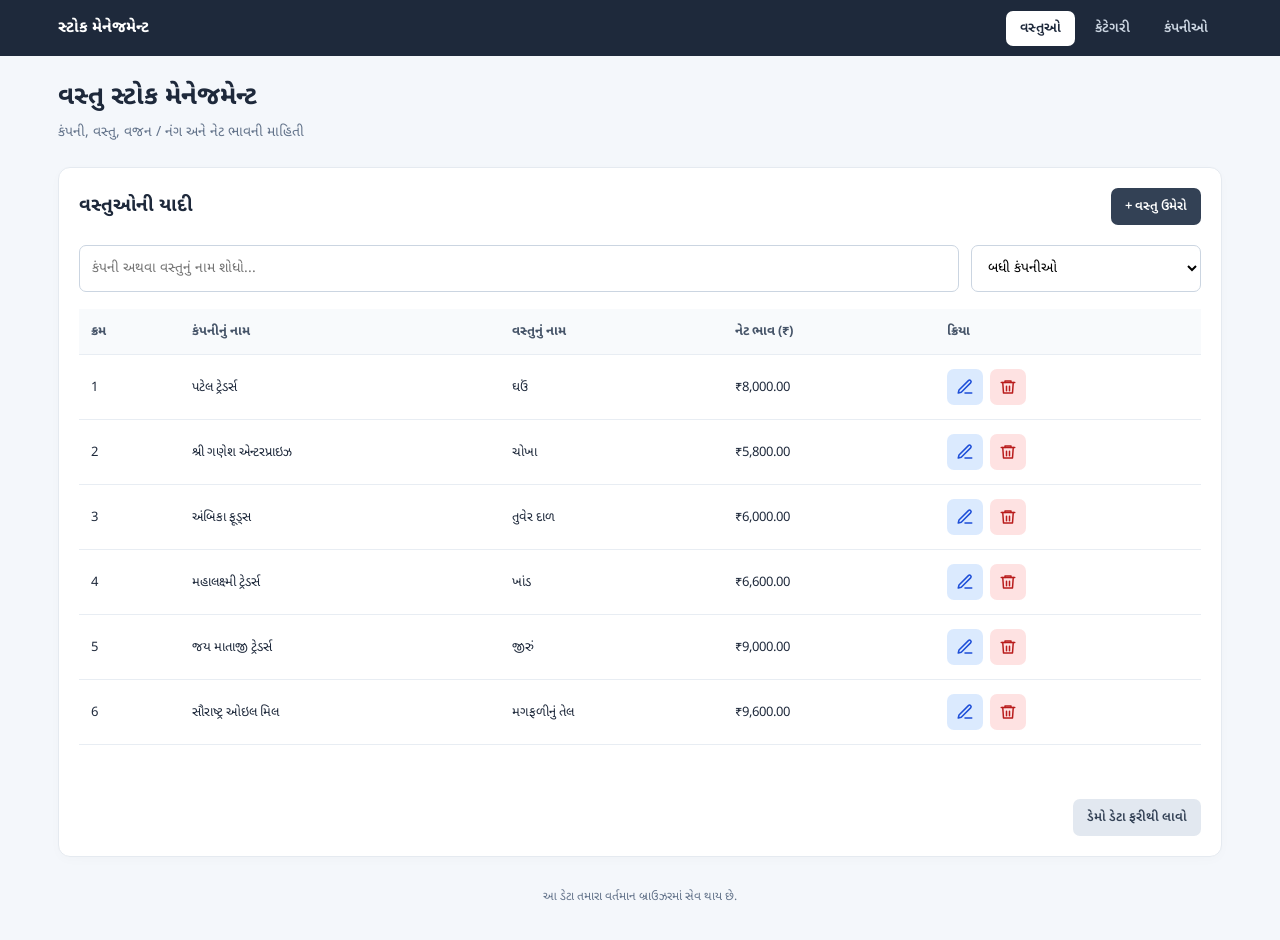
<file: index.html>
<!DOCTYPE html>
<html lang="gu">
<head>
  <meta charset="UTF-8">
  <meta name="viewport" content="width=device-width, initial-scale=1.0">
  <title>ગુજરાતી વસ્તુ સ્ટોક મેનેજમેન્ટ</title>

  <link rel="preconnect" href="https://fonts.googleapis.com">
  <link rel="preconnect" href="https://fonts.gstatic.com" crossorigin>
  <link href="https://fonts.googleapis.com/css2?family=Noto+Sans+Gujarati:wght@400;500;600;700&display=swap" rel="stylesheet">
  <link rel="stylesheet" href="style.css">
</head>

<body>
  <nav class="topnav" aria-label="મુખ્ય મેનૂ">
    <div class="topnav-inner">
      <a class="brand" href="index.html">સ્ટોક મેનેજમેન્ટ</a>
      <div class="nav-links">
        <a href="index.html" aria-current="page">વસ્તુઓ</a>
        <a href="categories.html">કેટેગરી</a>
        <a href="companies.html">કંપનીઓ</a>
      </div>
    </div>
  </nav>

  <main class="container">

    <header>
      <div>
        <h1>વસ્તુ સ્ટોક મેનેજમેન્ટ</h1>
        <p class="subtitle">
          કંપની, વસ્તુ, વજન / નંગ અને નેટ ભાવની માહિતી
        </p>
      </div>
    </header>

    <!-- Product list -->
    <section class="panel">
      <div class="panel-head">
        <h2>વસ્તુઓની યાદી</h2>
        <button type="button" class="btn-primary" id="addButton">
          + વસ્તુ ઉમેરો
        </button>
      </div>

      <div class="toolbar">
        <input
          id="searchInput"
          type="search"
          placeholder="કંપની અથવા વસ્તુનું નામ શોધો..."
          aria-label="વસ્તુ શોધો"
        >

        <select id="companyFilter" aria-label="કંપની પ્રમાણે ફિલ્ટર">
          <option value="">બધી કંપનીઓ</option>
        </select>
      </div>

      <div class="table-wrapper">
        <table class="wide">
          <thead>
            <tr>
              <th>ક્રમ</th>
              <th>કંપનીનું નામ</th>
              <th>વસ્તુનું નામ</th>
              <th>નેટ ભાવ (₹)</th>
              <th>ક્રિયા</th>
            </tr>
          </thead>

          <tbody id="productTable">
            <tr>
              <td colspan="5" class="empty">લોડ થઈ રહ્યું છે...</td>
            </tr>
          </tbody>
        </table>
      </div>

      <div id="listMessage" class="message" role="status"
           aria-live="polite"></div>

      <div class="form-actions">
        <button type="button" class="btn-secondary" id="resetDemo">
          ડેમો ડેટા ફરીથી લાવો
        </button>
      </div>
    </section>

    <div class="footer">
      આ ડેટા તમારા વર્તમાન બ્રાઉઝરમાં સેવ થાય છે.
    </div>
  </main>

  <!-- Add / Edit modal -->
  <dialog id="productModal" aria-labelledby="formTitle">
    <div class="modal-head">
      <h2 id="formTitle">નવી વસ્તુ ઉમેરો</h2>
      <button
        type="button"
        class="icon-btn btn-close"
        id="closeModal"
        aria-label="બંધ કરો"
        title="બંધ કરો"
      >
        <svg viewBox="0 0 24 24" fill="none" stroke="currentColor"
             stroke-width="2" stroke-linecap="round" aria-hidden="true">
          <path d="M18 6 6 18M6 6l12 12"/>
        </svg>
      </button>
    </div>

    <form id="productForm" class="modal-body">
      <div class="form-grid">

        <div>
          <label for="company">કંપનીનું નામ *</label>
          <input
            id="company"
            type="text"
            maxlength="150"
            placeholder="દા.ત. પટેલ ટ્રેડર્સ"
            required
          >
        </div>

        <div>
          <label for="productName">વસ્તુનું નામ *</label>
          <input
            id="productName"
            type="text"
            maxlength="150"
            placeholder="દા.ત. ઘઉં"
            required
          >
        </div>

        <div>
          <label for="netPrice">નેટ ભાવ (₹) *</label>
          <input
            id="netPrice"
            type="number"
            min="0"
            step="0.01"
            placeholder="1200"
            required
          >
        </div>

      </div>

      <div id="message" class="message error" role="alert"></div>

      <div class="form-actions">
        <button type="button" class="btn-secondary" id="cancelButton">
          રદ કરો
        </button>

        <button type="submit" class="btn-primary" id="saveButton">
          + વસ્તુ ઉમેરો
        </button>
      </div>
    </form>
  </dialog>

  <script src="store.js"></script>
  <script>
    "use strict";

    let products = [];
    let categories = [];
    let editingId = null;

    function showFormError(message) {
      $("message").textContent = message;
    }

    function getUniqueCompanies() {
      const companySet = new Set();
      products.forEach(product => companySet.add(product.company));
      return Array.from(companySet).sort((a, b) => a.localeCompare(b, "gu"));
    }

    function renderCompanyFilter() {
      const filter = $("companyFilter");
      const current = filter.value;

      filter.replaceChildren(new Option("બધી કંપનીઓ", ""));
      getUniqueCompanies().forEach(company => {
        filter.add(new Option(company, company));
      });
      filter.value = getUniqueCompanies().includes(current) ? current : "";
    }

    function renderProducts() {
      const tbody = $("productTable");
      const search = $("searchInput").value.trim().toLocaleLowerCase();
      const companyFilter = $("companyFilter").value;

      const filtered = products.filter(product => {
        const matchesSearch =
          product.name.toLocaleLowerCase().includes(search) ||
          product.company.toLocaleLowerCase().includes(search);

        const matchesCompany =
          !companyFilter || product.company === companyFilter;

        return matchesSearch && matchesCompany;
      });

      tbody.replaceChildren();

      if (filtered.length === 0) {
        const row = document.createElement("tr");
        const cell = document.createElement("td");

        cell.colSpan = 5;
        cell.className = "empty";
        cell.textContent = "કોઈ વસ્તુ મળી નથી.";

        row.appendChild(cell);
        tbody.appendChild(row);
      }

      const columnLabels = [
        "ક્રમ",
        "કંપનીનું નામ",
        "વસ્તુનું નામ",
        "નેટ ભાવ (₹)",
        "ક્રિયા"
      ];

      filtered.forEach((product, index) => {
        const row = document.createElement("tr");

        const values = [
          index + 1,
          product.company,
          product.name,
          formatCurrency(product.netPrice)
        ];

        values.forEach((value, valueIndex) => {
          const cell = document.createElement("td");

          cell.dataset.label = columnLabels[valueIndex];
          // textContent prevents user-entered HTML from being executed.
          cell.textContent = String(value);
          row.appendChild(cell);
        });

        const actionCell = document.createElement("td");
        actionCell.dataset.label = columnLabels[4];

        const actions = document.createElement("div");
        actions.className = "actions";

        actions.append(
          createIconButton("btn-edit", EDIT_ICON, "એડિટ", () => {
            editProduct(product.id);
          }),
          createIconButton("btn-delete", DELETE_ICON, "ડિલીટ", () => {
            deleteProduct(product.id);
          })
        );

        actionCell.appendChild(actions);
        row.appendChild(actionCell);
        tbody.appendChild(row);
      });
    }

    function resetForm() {
      editingId = null;
      $("productForm").reset();
      showFormError("");

      $("formTitle").textContent = "નવી વસ્તુ ઉમેરો";
      $("saveButton").textContent = "+ વસ્તુ ઉમેરો";
    }

    function openModal() {
      $("productModal").showModal();
      $("company").focus();
    }

    $("addButton").addEventListener("click", () => {
      resetForm();
      openModal();
    });



    $("productForm").addEventListener("submit", function(event) {
      event.preventDefault();

      const company = $("company").value.trim();
      const name = $("productName").value.trim();
      const netPrice = Number($("netPrice").value);

      if (
        !company ||
        !name ||
        $("netPrice").value.trim() === "" ||
        !Number.isFinite(netPrice) ||
        netPrice < 0
      ) {
        showFormError("કૃપા કરીને બધી માહિતી યોગ્ય રીતે ભરો.");
        return;
      }

      const fields = { company, name, netPrice };
      let nextProducts;

      if (editingId !== null) {
        nextProducts = products.map(product =>
          product.id === editingId ? { ...product, ...fields } : product
        );
      } else {
        nextProducts = [...products, { id: nextId(products), ...fields }];
      }

      // Only update the current state after the save succeeds.
      if (!saveList(PRODUCTS_KEY, nextProducts)) {
        showFormError(SAVE_ERROR);
        return;
      }

      products = nextProducts;

      const message = editingId !== null
        ? "વસ્તુની માહિતી અપડેટ થઈ ગઈ છે."
        : "નવી વસ્તુ સફળતાપૂર્વક ઉમેરાઈ છે.";

      $("productModal").close();
      renderCompanyFilter();
      renderProducts();
      showMessage("listMessage", message);
    });

    function editProduct(id) {
      const product = products.find(item => item.id === id);

      if (!product) return;

      resetForm();
      editingId = id;

      $("company").value = product.company;
      $("productName").value = product.name;
      $("netPrice").value = product.netPrice;

      $("formTitle").textContent = "વસ્તુની માહિતી એડિટ કરો";
      $("saveButton").textContent = "માહિતી અપડેટ કરો";

      openModal();
    }

    function deleteProduct(id) {
      const product = products.find(item => item.id === id);

      if (!product) return;

      const confirmed = confirm(
        `"${product.name}" વસ્તુ ડિલીટ કરવી છે?`
      );

      if (!confirmed) return;

      const nextProducts = products.filter(item => item.id !== id);

      if (!saveList(PRODUCTS_KEY, nextProducts)) {
        showMessage("listMessage", SAVE_ERROR, true);
        return;
      }

      products = nextProducts;
      renderCompanyFilter();
      renderProducts();
      showMessage("listMessage", "વસ્તુ સફળતાપૂર્વક ડિલીટ થઈ ગઈ છે.");
    }

    setupModal(
      $("productModal"),
      [$("cancelButton"), $("closeModal")],
      resetForm
    );

    $("searchInput").addEventListener("input", renderProducts);

    $("companyFilter").addEventListener("change", renderProducts);

    $("resetDemo").addEventListener("click", () => {
      const confirmed = confirm(
        "હાલનો બધો ડેટા (વસ્તુઓ અને કેટેગરી) બદલીને ડેમો ડેટા લાવવો છે?"
      );

      if (!confirmed) return;

      const nextProducts = cloneList(demoProducts);
      const nextCategories = cloneList(demoCategories);

      const saved = saveLists([
        { key: PRODUCTS_KEY, value: nextProducts, previous: products },
        { key: CATEGORIES_KEY, value: nextCategories, previous: categories }
      ]);

      if (!saved) {
        showMessage("listMessage", SAVE_ERROR, true);
        return;
      }

      products = nextProducts;
      categories = nextCategories;

      renderCompanyFilter();
      renderProducts();
      showMessage("listMessage", "ડેમો ડેટા ફરીથી લોડ થઈ ગયો છે.");
    });

    // Initialize the page.
    const data = loadData();
    products = data.products;
    categories = data.categories;

    if (!data.ok) {
      showMessage(
        "listMessage",
        "સેવ કરેલો ડેટા વાંચી શકાયો નથી. ડેમો ડેટા ફરી લાવવા બટન વાપરો.",
        true
      );
    }

    renderCompanyFilter();
    renderProducts();
  </script>
</body>
</html>
</file>
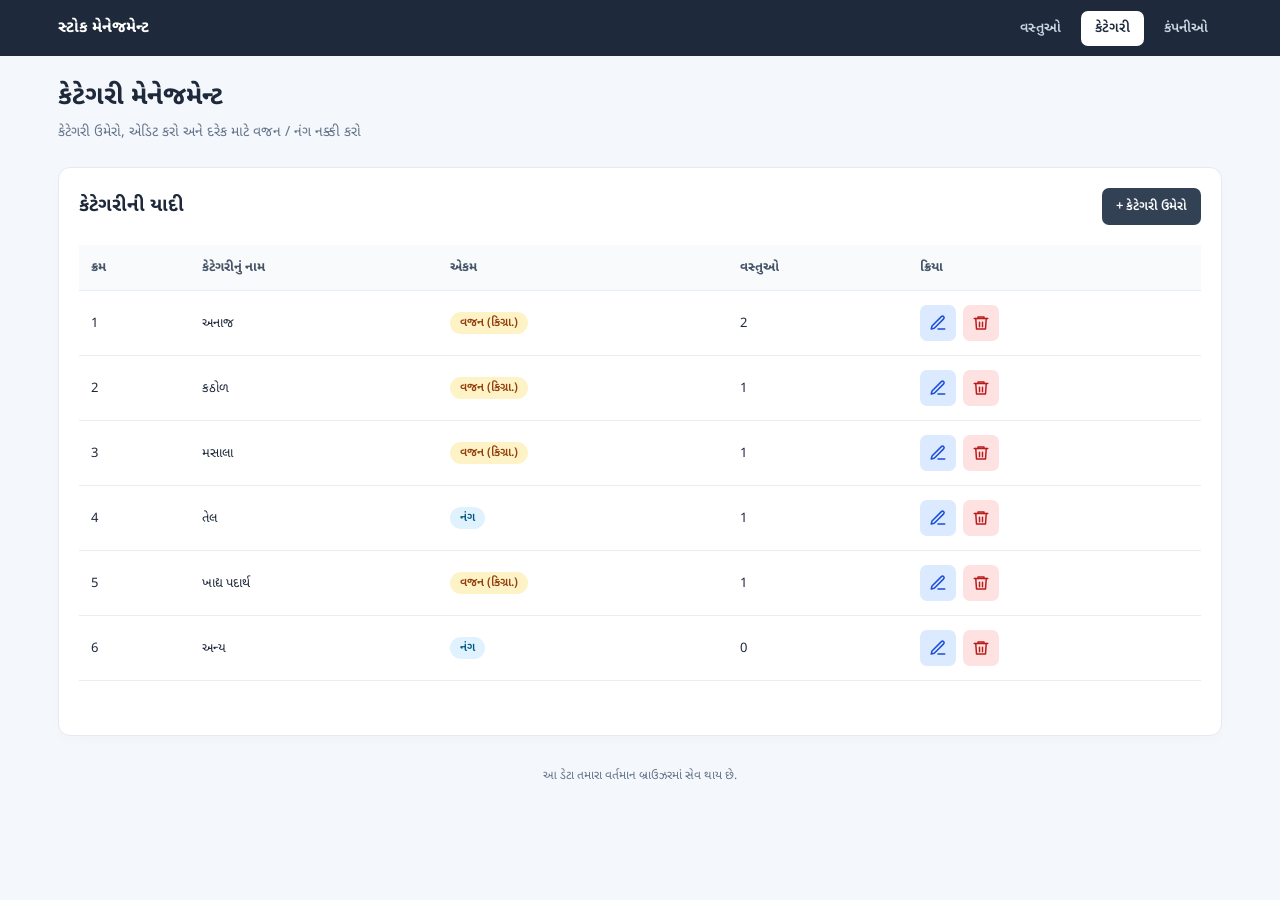
<file: categories.html>
<!DOCTYPE html>
<html lang="gu">
<head>
  <meta charset="UTF-8">
  <meta name="viewport" content="width=device-width, initial-scale=1.0">
  <title>કેટેગરી મેનેજમેન્ટ</title>

  <link rel="preconnect" href="https://fonts.googleapis.com">
  <link rel="preconnect" href="https://fonts.gstatic.com" crossorigin>
  <link href="https://fonts.googleapis.com/css2?family=Noto+Sans+Gujarati:wght@400;500;600;700&display=swap" rel="stylesheet">
  <link rel="stylesheet" href="style.css">
</head>

<body>
  <nav class="topnav" aria-label="મુખ્ય મેનૂ">
    <div class="topnav-inner">
      <a class="brand" href="index.html">સ્ટોક મેનેજમેન્ટ</a>
      <div class="nav-links">
        <a href="index.html">વસ્તુઓ</a>
        <a href="categories.html" aria-current="page">કેટેગરી</a>
        <a href="companies.html">કંપનીઓ</a>
      </div>
    </div>
  </nav>

  <main class="container">

    <header>
      <div>
        <h1>કેટેગરી મેનેજમેન્ટ</h1>
        <p class="subtitle">
          કેટેગરી ઉમેરો, એડિટ કરો અને દરેક માટે વજન / નંગ નક્કી કરો
        </p>
      </div>
    </header>

    <section class="panel">
      <div class="panel-head">
        <h2>કેટેગરીની યાદી</h2>
        <button type="button" class="btn-primary" id="addButton">
          + કેટેગરી ઉમેરો
        </button>
      </div>

      <div class="table-wrapper">
        <table>
          <thead>
            <tr>
              <th>ક્રમ</th>
              <th>કેટેગરીનું નામ</th>
              <th>એકમ</th>
              <th>વસ્તુઓ</th>
              <th>ક્રિયા</th>
            </tr>
          </thead>

          <tbody id="categoryTable">
            <tr>
              <td colspan="5" class="empty">લોડ થઈ રહ્યું છે...</td>
            </tr>
          </tbody>
        </table>
      </div>

      <div id="listMessage" class="message" role="status"
           aria-live="polite"></div>
    </section>

    <div class="footer">
      આ ડેટા તમારા વર્તમાન બ્રાઉઝરમાં સેવ થાય છે.
    </div>
  </main>

  <!-- Add / Edit modal -->
  <dialog id="categoryModal" aria-labelledby="formTitle">
    <div class="modal-head">
      <h2 id="formTitle">નવી કેટેગરી ઉમેરો</h2>
      <button
        type="button"
        class="icon-btn btn-close"
        id="closeModal"
        aria-label="બંધ કરો"
        title="બંધ કરો"
      >
        <svg viewBox="0 0 24 24" fill="none" stroke="currentColor"
             stroke-width="2" stroke-linecap="round" aria-hidden="true">
          <path d="M18 6 6 18M6 6l12 12"/>
        </svg>
      </button>
    </div>

    <form id="categoryForm" class="modal-body">
      <div class="form-grid">

        <div>
          <label for="categoryName">કેટેગરીનું નામ *</label>
          <input
            id="categoryName"
            type="text"
            maxlength="80"
            placeholder="દા.ત. ડ્રાયફ્રૂટ"
            required
          >
        </div>

        <fieldset class="unit-toggle">
          <legend>મૂળ એકમ *</legend>
          <div class="unit-options">
            <label>
              <input type="radio" name="unit" value="kg" checked>
              <span>વજન (કિગ્રા.)</span>
            </label>
            <label>
              <input type="radio" name="unit" value="piece">
              <span>નંગ</span>
            </label>
          </div>
        </fieldset>

      </div>

      <p class="field-hint">
        આ કેટેગરીમાં નવી વસ્તુ ઉમેરતી વખતે આ એકમ આપોઆપ પસંદ થશે.
        વસ્તુ પ્રમાણે તે બદલી શકાય છે.
      </p>

      <div id="message" class="message error" role="alert"></div>

      <div class="form-actions">
        <button type="button" class="btn-secondary" id="cancelButton">
          રદ કરો
        </button>

        <button type="submit" class="btn-primary" id="saveButton">
          + કેટેગરી ઉમેરો
        </button>
      </div>
    </form>
  </dialog>

  <script src="store.js"></script>
  <script>
    "use strict";

    let products = [];
    let categories = [];
    let editingId = null;

    function showFormError(message) {
      $("message").textContent = message;
    }

    function productCount(name) {
      return products.filter(product => product.category === name).length;
    }

    function renderCategories() {
      const tbody = $("categoryTable");

      tbody.replaceChildren();

      if (categories.length === 0) {
        const row = document.createElement("tr");
        const cell = document.createElement("td");

        cell.colSpan = 5;
        cell.className = "empty";
        cell.textContent = "કોઈ કેટેગરી નથી.";

        row.appendChild(cell);
        tbody.appendChild(row);
      }

      const columnLabels = [
        "ક્રમ",
        "કેટેગરીનું નામ",
        "એકમ",
        "વસ્તુઓ",
        "ક્રિયા"
      ];

      categories.forEach((category, index) => {
        const row = document.createElement("tr");

        const values = [index + 1, category.name];

        values.forEach((value, valueIndex) => {
          const cell = document.createElement("td");

          cell.dataset.label = columnLabels[valueIndex];
          // textContent prevents user-entered HTML from being executed.
          cell.textContent = String(value);
          row.appendChild(cell);
        });

        const unitCell = document.createElement("td");
        unitCell.dataset.label = columnLabels[2];
        unitCell.appendChild(createUnitTag(category.unit));
        row.appendChild(unitCell);

        const countCell = document.createElement("td");
        countCell.dataset.label = columnLabels[3];
        countCell.textContent = formatNumber(productCount(category.name));
        row.appendChild(countCell);

        const actionCell = document.createElement("td");
        actionCell.dataset.label = columnLabels[4];

        const actions = document.createElement("div");
        actions.className = "actions";

        actions.append(
          createIconButton("btn-edit", EDIT_ICON, "એડિટ", () => {
            editCategory(category.id);
          }),
          createIconButton("btn-delete", DELETE_ICON, "ડિલીટ", () => {
            deleteCategory(category.id);
          })
        );

        actionCell.appendChild(actions);
        row.appendChild(actionCell);
        tbody.appendChild(row);
      });
    }

    function resetForm() {
      editingId = null;
      $("categoryForm").reset();
      showFormError("");

      $("formTitle").textContent = "નવી કેટેગરી ઉમેરો";
      $("saveButton").textContent = "+ કેટેગરી ઉમેરો";
    }

    function openModal() {
      $("categoryModal").showModal();
      $("categoryName").focus();
    }

    $("addButton").addEventListener("click", () => {
      resetForm();
      openModal();
    });

    $("categoryForm").addEventListener("submit", function(event) {
      event.preventDefault();

      const name = $("categoryName").value.trim();
      const unit = $("categoryForm").elements.unit.value;

      if (!name || !UNITS[unit]) {
        showFormError("કૃપા કરીને બધી માહિતી યોગ્ય રીતે ભરો.");
        return;
      }

      const duplicate = categories.some(category =>
        category.id !== editingId &&
        category.name.toLocaleLowerCase() === name.toLocaleLowerCase()
      );

      if (duplicate) {
        showFormError(`"${name}" કેટેગરી પહેલેથી છે.`);
        return;
      }

      let nextCategories;
      let nextProducts = products;

      if (editingId !== null) {
        const oldName = categories.find(item => item.id === editingId).name;

        nextCategories = categories.map(category =>
          category.id === editingId ? { ...category, name, unit } : category
        );

        // Renaming a category also renames it on its products.
        if (oldName !== name) {
          nextProducts = products.map(product =>
            product.category === oldName
              ? { ...product, category: name }
              : product
          );
        }
      } else {
        nextCategories = [
          ...categories,
          { id: nextId(categories), name, unit }
        ];
      }

      const entries = [
        { key: CATEGORIES_KEY, value: nextCategories, previous: categories }
      ];

      if (nextProducts !== products) {
        entries.push(
          { key: PRODUCTS_KEY, value: nextProducts, previous: products }
        );
      }

      // Only update the current state after the save succeeds.
      if (!saveLists(entries)) {
        showFormError(SAVE_ERROR);
        return;
      }

      categories = nextCategories;
      products = nextProducts;

      const message = editingId !== null
        ? "કેટેગરી અપડેટ થઈ ગઈ છે."
        : "નવી કેટેગરી સફળતાપૂર્વક ઉમેરાઈ છે.";

      $("categoryModal").close();
      renderCategories();
      showMessage("listMessage", message);
    });

    function editCategory(id) {
      const category = categories.find(item => item.id === id);

      if (!category) return;

      resetForm();
      editingId = id;

      $("categoryName").value = category.name;
      $("categoryForm").elements.unit.value = category.unit;

      $("formTitle").textContent = "કેટેગરી એડિટ કરો";
      $("saveButton").textContent = "કેટેગરી અપડેટ કરો";

      openModal();
    }

    function deleteCategory(id) {
      const category = categories.find(item => item.id === id);

      if (!category) return;

      const count = productCount(category.name);

      if (count > 0) {
        showMessage(
          "listMessage",
          `"${category.name}" કેટેગરીમાં ${count} વસ્તુઓ છે. ` +
            "પહેલાં તે વસ્તુઓની કેટેગરી બદલો અથવા ડિલીટ કરો.",
          true
        );
        return;
      }

      const confirmed = confirm(
        `"${category.name}" કેટેગરી ડિલીટ કરવી છે?`
      );

      if (!confirmed) return;

      const nextCategories = categories.filter(item => item.id !== id);

      if (!saveList(CATEGORIES_KEY, nextCategories)) {
        showMessage("listMessage", SAVE_ERROR, true);
        return;
      }

      categories = nextCategories;
      renderCategories();
      showMessage("listMessage", "કેટેગરી સફળતાપૂર્વક ડિલીટ થઈ ગઈ છે.");
    }

    setupModal(
      $("categoryModal"),
      [$("cancelButton"), $("closeModal")],
      resetForm
    );

    // Initialize the page.
    const data = loadData();
    products = data.products;
    categories = data.categories;

    if (!data.ok) {
      showMessage(
        "listMessage",
        "સેવ કરેલો ડેટા વાંચી શકાયો નથી.",
        true
      );
    }

    renderCategories();
  </script>
</body>
</html>
</file>
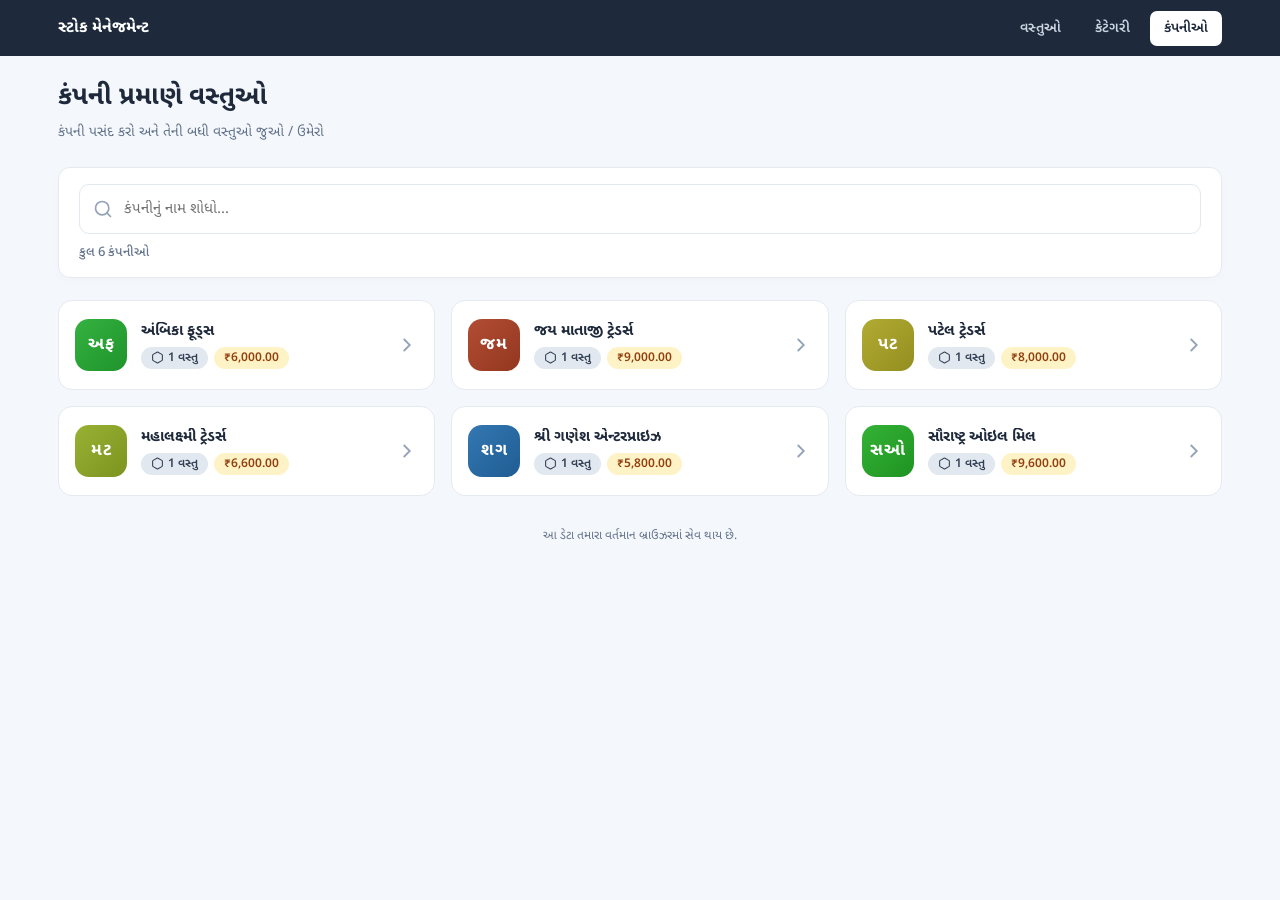
<file: companies.html>
<!DOCTYPE html>
<html lang="gu">
<head>
  <meta charset="UTF-8">
  <meta name="viewport" content="width=device-width, initial-scale=1.0">
  <title>કંપની પ્રમાણે વસ્તુઓ — સ્ટોક મેનેજમેન્ટ</title>
  <meta name="description" content="કંપની પ્રમાણે વસ્તુઓ જુઓ, ફિલ્ટર કરો અને નવી વસ્તુ ઉમેરો">

  <link rel="preconnect" href="https://fonts.googleapis.com">
  <link rel="preconnect" href="https://fonts.gstatic.com" crossorigin>
  <link href="https://fonts.googleapis.com/css2?family=Noto+Sans+Gujarati:wght@400;500;600;700&display=swap" rel="stylesheet">
  <link rel="stylesheet" href="style.css">
  <link rel="stylesheet" href="companies.css">
</head>

<body>
  <nav class="topnav" aria-label="મુખ્ય મેનૂ">
    <div class="topnav-inner">
      <a class="brand" href="index.html">સ્ટોક મેનેજમેન્ટ</a>
      <div class="nav-links">
        <a href="index.html">વસ્તુઓ</a>
        <a href="categories.html">કેટેગરી</a>
        <a href="companies.html" aria-current="page">કંપનીઓ</a>
      </div>
    </div>
  </nav>

  <main class="container">

    <header>
      <div>
        <h1>કંપની પ્રમાણે વસ્તુઓ</h1>
        <p class="subtitle">
          કંપની પસંદ કરો અને તેની બધી વસ્તુઓ જુઓ / ઉમેરો
        </p>
      </div>
    </header>

    <!-- Search bar -->
    <section class="panel search-panel">
      <div class="search-bar">
        <svg class="search-icon" viewBox="0 0 24 24" fill="none" stroke="currentColor"
             stroke-width="2" stroke-linecap="round" aria-hidden="true">
          <circle cx="11" cy="11" r="8"/>
          <path d="M21 21l-4.35-4.35"/>
        </svg>
        <input
          id="companySearch"
          type="search"
          placeholder="કંપનીનું નામ શોધો..."
          aria-label="કંપની શોધો"
        >
      </div>
      <div class="search-stats" id="searchStats"></div>
    </section>

    <!-- Company cards grid -->
    <div class="company-grid" id="companyGrid">
      <div class="empty-state" id="emptyState">
        <svg viewBox="0 0 24 24" fill="none" stroke="currentColor" stroke-width="1.5"
             stroke-linecap="round" aria-hidden="true">
          <path d="M3 21h18"/>
          <path d="M5 21V7l8-4v18"/>
          <path d="M19 21V11l-6-4"/>
          <path d="M9 9v.01M9 12v.01M9 15v.01M9 18v.01"/>
        </svg>
        <p>લોડ થઈ રહ્યું છે...</p>
      </div>
    </div>

    <!-- Company detail panel (hidden by default) -->
    <section class="panel company-detail" id="companyDetail" hidden>
      <div class="detail-header">
        <button type="button" class="btn-back" id="backButton" aria-label="પાછા જાઓ">
          <svg viewBox="0 0 24 24" fill="none" stroke="currentColor"
               stroke-width="2" stroke-linecap="round" aria-hidden="true">
            <path d="M19 12H5M12 19l-7-7 7-7"/>
          </svg>
          પાછા જાઓ
        </button>
        <div class="detail-title-row">
          <div class="company-avatar-lg" id="detailAvatar"></div>
          <div>
            <h2 id="detailCompanyName">—</h2>
            <p class="detail-meta" id="detailMeta"></p>
          </div>
        </div>
        <button type="button" class="btn-primary" id="addProductForCompany">
          + વસ્તુ ઉમેરો
        </button>
      </div>

      <div class="table-wrapper">
        <table class="wide">
          <thead>
            <tr>
              <th>ક્રમ</th>
              <th>વસ્તુનું નામ</th>
              <th>નેટ ભાવ (₹)</th>
              <th>ક્રિયા</th>
            </tr>
          </thead>

          <tbody id="companyProductTable">
            <tr>
              <td colspan="4" class="empty">કોઈ વસ્તુ નથી.</td>
            </tr>
          </tbody>
        </table>
      </div>

      <div id="detailMessage" class="message" role="status"
           aria-live="polite"></div>
    </section>

    <div class="footer">
      આ ડેટા તમારા વર્તમાન બ્રાઉઝરમાં સેવ થાય છે.
    </div>
  </main>

  <!-- Add / Edit product modal -->
  <dialog id="productModal" aria-labelledby="formTitle">
    <div class="modal-head">
      <h2 id="formTitle">નવી વસ્તુ ઉમેરો</h2>
      <button
        type="button"
        class="icon-btn btn-close"
        id="closeModal"
        aria-label="બંધ કરો"
        title="બંધ કરો"
      >
        <svg viewBox="0 0 24 24" fill="none" stroke="currentColor"
             stroke-width="2" stroke-linecap="round" aria-hidden="true">
          <path d="M18 6 6 18M6 6l12 12"/>
        </svg>
      </button>
    </div>

    <form id="productForm" class="modal-body">
      <div class="form-grid">

        <div>
          <label for="company">કંપનીનું નામ *</label>
          <input
            id="company"
            type="text"
            maxlength="150"
            placeholder="દા.ત. પટેલ ટ્રેડર્સ"
            required
          >
        </div>

        <div>
          <label for="productName">વસ્તુનું નામ *</label>
          <input
            id="productName"
            type="text"
            maxlength="150"
            placeholder="દા.ત. ઘઉં"
            required
          >
        </div>



        <div>
          <label for="netPrice">નેટ ભાવ (₹) *</label>
          <input
            id="netPrice"
            type="number"
            min="0"
            step="0.01"
            placeholder="1200"
            required
          >
        </div>

      </div>

      <div id="message" class="message error" role="alert"></div>

      <div class="form-actions">
        <button type="button" class="btn-secondary" id="cancelButton">
          રદ કરો
        </button>

        <button type="submit" class="btn-primary" id="saveButton">
          + વસ્તુ ઉમેરો
        </button>
      </div>
    </form>
  </dialog>

  <script src="store.js"></script>
  <script>
    "use strict";

    let products = [];
    let categories = [];
    let editingId = null;
    let activeCompany = null; // currently selected company name

    /* ─── helpers ────────────────────────────────────── */

    function showFormError(message) {
      $("message").textContent = message;
    }



    function getInitials(name) {
      return name
        .split(/\s+/)
        .slice(0, 2)
        .map(w => w.charAt(0))
        .join("")
        .toUpperCase();
    }

    // Deterministic color from company name.
    function avatarHue(name) {
      let hash = 0;
      for (let i = 0; i < name.length; i++) {
        hash = name.charCodeAt(i) + ((hash << 5) - hash);
      }
      return Math.abs(hash) % 360;
    }

    /* ─── build unique company list ─────────────────── */

    function buildCompanyData() {
      const map = new Map();

      products.forEach(product => {
        const key = product.company;
        if (!map.has(key)) {
          map.set(key, {
            name: key,
            count: 0,
            totalValue: 0
          });
        }
        const entry = map.get(key);
        entry.count++;
        entry.totalValue += product.netPrice;
      });

      return Array.from(map.values()).sort((a, b) =>
        a.name.localeCompare(b.name, "gu")
      );
    }

    /* ─── company card grid ──────────────────────────── */

    function renderCompanyGrid() {
      const grid = $("companyGrid");
      const search = $("companySearch").value.trim().toLocaleLowerCase();
      const allCompanies = buildCompanyData();

      const filtered = search
        ? allCompanies.filter(c => c.name.toLocaleLowerCase().includes(search))
        : allCompanies;

      grid.replaceChildren();

      // Stats
      $("searchStats").textContent = search
        ? `${filtered.length} / ${allCompanies.length} કંપનીઓ`
        : `કુલ ${allCompanies.length} કંપનીઓ`;

      if (filtered.length === 0) {
        const empty = document.createElement("div");
        empty.className = "empty-state";
        empty.innerHTML = `
          <svg viewBox="0 0 24 24" fill="none" stroke="currentColor" stroke-width="1.5"
               stroke-linecap="round" aria-hidden="true">
            <circle cx="11" cy="11" r="8"/>
            <path d="M21 21l-4.35-4.35"/>
          </svg>
          <p>${search ? "\"" + search + "\" માટે કોઈ કંપની મળી નથી." : "કોઈ કંપની નથી. પહેલાં વસ્તુ ઉમેરો."}</p>
        `;
        grid.appendChild(empty);
        return;
      }

      filtered.forEach(company => {
        const card = document.createElement("button");
        card.type = "button";
        card.className = "company-card";
        card.setAttribute("aria-label", `${company.name} — ${company.count} વસ્તુઓ`);

        const hue = avatarHue(company.name);

        card.innerHTML = `
          <div class="card-avatar" style="--hue:${hue}">
            ${getInitials(company.name)}
          </div>
          <div class="card-body">
            <h3 class="card-title">${escapeHTML(company.name)}</h3>
            <div class="card-chips">
              <span class="chip chip-count">
                <svg viewBox="0 0 24 24" fill="none" stroke="currentColor"
                     stroke-width="2" stroke-linecap="round" aria-hidden="true">
                  <path d="M21 16V8a2 2 0 0 0-1-1.73l-7-4a2 2 0 0 0-2 0l-7 4A2 2 0 0 0 3 8v8a2 2 0 0 0 1 1.73l7 4a2 2 0 0 0 2 0l7-4A2 2 0 0 0 21 16z"/>
                </svg>
                ${company.count} વસ્તુ
              </span>
              <span class="chip chip-value">
                ${formatCurrency(company.totalValue)}
              </span>
            </div>
          </div>
          <svg class="card-arrow" viewBox="0 0 24 24" fill="none" stroke="currentColor"
               stroke-width="2" stroke-linecap="round" aria-hidden="true">
            <path d="M9 18l6-6-6-6"/>
          </svg>
        `;

        card.addEventListener("click", () => openCompanyDetail(company.name));
        grid.appendChild(card);
      });
    }

    function escapeHTML(str) {
      const div = document.createElement("div");
      div.textContent = str;
      return div.innerHTML;
    }

    /* ─── company detail view ────────────────────────── */

    function openCompanyDetail(companyName) {
      activeCompany = companyName;

      // Hide grid, show detail
      $("companyGrid").parentElement.querySelector(".search-panel").hidden = true;
      $("companyGrid").hidden = true;
      $("companyDetail").hidden = false;

      // Fill header
      const hue = avatarHue(companyName);
      $("detailAvatar").textContent = getInitials(companyName);
      $("detailAvatar").style.setProperty("--hue", hue);
      $("detailCompanyName").textContent = companyName;

      renderCompanyProducts();

      // Scroll to top
      window.scrollTo({ top: 0, behavior: "smooth" });
    }

    function closeCompanyDetail() {
      activeCompany = null;
      $("companyDetail").hidden = true;
      $("companyGrid").hidden = false;
      $("companyGrid").parentElement.querySelector(".search-panel").hidden = false;

      renderCompanyGrid();
    }

    function renderCompanyProducts() {
      const companyProducts = products.filter(
        product => product.company === activeCompany
      );

      const totalValue = companyProducts.reduce((sum, p) => sum + p.netPrice, 0);
      $("detailMeta").textContent =
        `${companyProducts.length} વસ્તુઓ · કુલ ${formatCurrency(totalValue)}`;

      const tbody = $("companyProductTable");
      tbody.replaceChildren();

      if (companyProducts.length === 0) {
        const row = document.createElement("tr");
        const cell = document.createElement("td");
        cell.colSpan = 4;
        cell.className = "empty";
        cell.textContent = "આ કંપનીની કોઈ વસ્તુ નથી.";
        row.appendChild(cell);
        tbody.appendChild(row);
        return;
      }

      const columnLabels = [
        "ક્રમ",
        "વસ્તુનું નામ",
        "નેટ ભાવ (₹)",
        "ક્રિયા"
      ];

      companyProducts.forEach((product, index) => {
        const row = document.createElement("tr");

        const values = [
          index + 1,
          product.name,
          formatCurrency(product.netPrice)
        ];

        values.forEach((value, valueIndex) => {
          const cell = document.createElement("td");
          cell.dataset.label = columnLabels[valueIndex];
          cell.textContent = String(value);
          row.appendChild(cell);
        });

        const actionCell = document.createElement("td");
        actionCell.dataset.label = columnLabels[3];

        const actions = document.createElement("div");
        actions.className = "actions";

        actions.append(
          createIconButton("btn-edit", EDIT_ICON, "એડિટ", () => {
            editProduct(product.id);
          }),
          createIconButton("btn-delete", DELETE_ICON, "ડિલીટ", () => {
            deleteProduct(product.id);
          })
        );

        actionCell.appendChild(actions);
        row.appendChild(actionCell);
        tbody.appendChild(row);
      });
    }

    /* ─── modal / form logic ─────────────────────────── */

    function resetForm() {
      editingId = null;
      $("productForm").reset();
      showFormError("");

      $("formTitle").textContent = "નવી વસ્તુ ઉમેરો";
      $("saveButton").textContent = "+ વસ્તુ ઉમેરો";
      $("company").readOnly = false;
    }

    function openModal() {
      $("productModal").showModal();
      $("company").focus();


    }

    // "Add product for this company" button
    $("addProductForCompany").addEventListener("click", () => {
      resetForm();
      if (activeCompany) {
        $("company").value = activeCompany;
        $("company").readOnly = true;
      }
      openModal();
      $("productName").focus();
    });



    $("productForm").addEventListener("submit", function(event) {
      event.preventDefault();

      const company = $("company").value.trim();
      const name = $("productName").value.trim();
      const netPrice = Number($("netPrice").value);

      if (
        !company ||
        !name ||
        $("netPrice").value.trim() === "" ||
        !Number.isFinite(netPrice) ||
        netPrice < 0
      ) {
        showFormError("કૃપા કરીને બધી માહિતી યોગ્ય રીતે ભરો.");
        return;
      }

      const fields = { company, name, netPrice };
      let nextProducts;

      if (editingId !== null) {
        nextProducts = products.map(product =>
          product.id === editingId ? { ...product, ...fields } : product
        );
      } else {
        nextProducts = [...products, { id: nextId(products), ...fields }];
      }

      if (!saveList(PRODUCTS_KEY, nextProducts)) {
        showFormError(SAVE_ERROR);
        return;
      }

      products = nextProducts;

      const msg = editingId !== null
        ? "વસ્તુની માહિતી અપડેટ થઈ ગઈ છે."
        : "નવી વસ્તુ સફળતાપૂર્વક ઉમેરાઈ છે.";

      $("productModal").close();

      // If we're in detail view, refresh it; otherwise refresh grid
      if (activeCompany) {
        // If the company name changed, switch to the new company
        if (activeCompany !== company) {
          activeCompany = company;
          openCompanyDetail(company);
        } else {
          renderCompanyProducts();
        }
        showMessage("detailMessage", msg);
      } else {
        renderCompanyGrid();
      }
    });

    function editProduct(id) {
      const product = products.find(item => item.id === id);
      if (!product) return;

      resetForm();
      editingId = id;

      $("company").value = product.company;
      $("productName").value = product.name;
      $("netPrice").value = product.netPrice;

      $("formTitle").textContent = "વસ્તુની માહિતી એડિટ કરો";
      $("saveButton").textContent = "માહિતી અપડેટ કરો";

      openModal();
    }

    function deleteProduct(id) {
      const product = products.find(item => item.id === id);
      if (!product) return;

      const confirmed = confirm(
        `"${product.name}" વસ્તુ ડિલીટ કરવી છે?`
      );
      if (!confirmed) return;

      const nextProducts = products.filter(item => item.id !== id);

      if (!saveList(PRODUCTS_KEY, nextProducts)) {
        showMessage("detailMessage", SAVE_ERROR, true);
        return;
      }

      products = nextProducts;

      if (activeCompany) {
        renderCompanyProducts();
        showMessage("detailMessage", "વસ્તુ સફળતાપૂર્વક ડિલીટ થઈ ગઈ છે.");
      } else {
        renderCompanyGrid();
      }
    }

    /* ─── event bindings ─────────────────────────────── */

    $("backButton").addEventListener("click", closeCompanyDetail);

    setupModal(
      $("productModal"),
      [$("cancelButton"), $("closeModal")],
      resetForm
    );

    $("companySearch").addEventListener("input", renderCompanyGrid);

    /* ─── initialize ─────────────────────────────────── */

    const data = loadData();
    products = data.products;
    categories = data.categories;

    if (!data.ok) {
      $("searchStats").textContent =
        "સેવ કરેલો ડેટા વાંચી શકાયો નથી.";
    }

    renderCompanyGrid();
  </script>
</body>
</html>
</file>
<file: style.css>
* {
  box-sizing: border-box;
}

body {
  margin: 0;
  background: #f4f7fb;
  color: #1e293b;
  font-family: "Noto Sans Gujarati", sans-serif;
}

/* Top navigation */
.topnav {
  background: #1e293b;
}

.topnav-inner {
  max-width: 1200px;
  margin: auto;
  padding: 8px 18px;
  min-height: 56px;
  display: flex;
  justify-content: space-between;
  align-items: center;
  flex-wrap: wrap;
  gap: 10px;
}

.brand {
  color: white;
  font-size: 16px;
  font-weight: 700;
  text-decoration: none;
}

.nav-links {
  display: flex;
  gap: 6px;
}

.nav-links a {
  color: #cbd5e1;
  text-decoration: none;
  padding: 8px 14px;
  border-radius: 7px;
  font-size: 14px;
  font-weight: 600;
}

.nav-links a:hover {
  background: #ffffff1a;
}

.nav-links a[aria-current="page"] {
  background: white;
  color: #1e293b;
}

.container {
  max-width: 1200px;
  margin: auto;
  padding: 25px 18px;
}

header {
  display: flex;
  justify-content: space-between;
  align-items: center;
  flex-wrap: wrap;
  gap: 12px;
  margin-bottom: 25px;
}

h1 {
  margin: 0;
  font-size: 26px;
  color: #1e293b;
}

.subtitle {
  color: #64748b;
  margin: 8px 0 0;
  font-size: 14px;
}

.panel {
  background: white;
  border: 1px solid #e5eaf0;
  border-radius: 12px;
  padding: 20px;
  box-shadow: 0 3px 12px #0f172a05;
  margin-bottom: 22px;
}

.panel-head {
  display: flex;
  justify-content: space-between;
  align-items: center;
  gap: 12px;
  margin-bottom: 20px;
}

.panel h2 {
  font-size: 19px;
  margin: 0;
}

.form-grid {
  display: grid;
  grid-template-columns: repeat(2, minmax(0, 1fr));
  gap: 17px;
}

label {
  display: block;
  font-size: 14px;
  font-weight: 600;
  margin-bottom: 8px;
}

.label-row {
  display: flex;
  justify-content: space-between;
  align-items: baseline;
  gap: 8px;
}

.field-link {
  font-size: 13px;
  font-weight: 600;
  color: #475569;
  text-decoration: none;
  white-space: nowrap;
}

.field-link:hover {
  text-decoration: underline;
}

.field-hint {
  margin: 8px 0 0;
  font-size: 12px;
  color: #64748b;
}

input, select {
  width: 100%;
  padding: 12px;
  border: 1px solid #cbd5e1;
  border-radius: 7px;
  font: inherit;
  font-size: 14px;
  background: white;
  outline: none;
}

input:focus, select:focus {
  border-color: #475569;
  box-shadow: 0 0 0 3px #47556920;
}

/* Unit toggle: વજન / નંગ */
.unit-toggle {
  border: none;
  margin: 0;
  padding: 0;
  min-width: 0;
}

.unit-toggle legend {
  font-size: 14px;
  font-weight: 600;
  margin-bottom: 8px;
  padding: 0;
}

.unit-options {
  display: flex;
  gap: 8px;
}

.unit-options label {
  position: relative;
  flex: 1;
  margin: 0;
}

.unit-options input {
  position: absolute;
  inset: 0;
  width: 100%;
  height: 100%;
  min-height: 0;
  margin: 0;
  opacity: 0;
  cursor: pointer;
}

.unit-options span {
  display: flex;
  align-items: center;
  justify-content: center;
  min-height: 44px;
  padding: 10px 12px;
  border: 1px solid #cbd5e1;
  border-radius: 7px;
  background: white;
  color: #475569;
  font-size: 14px;
  font-weight: 600;
  text-align: center;
}

.unit-options input:checked + span {
  background: #e2e8f0;
  border-color: #334155;
  color: #1e293b;
}

.unit-options input:focus-visible + span {
  box-shadow: 0 0 0 3px #47556940;
}

.unit-tag {
  display: inline-block;
  padding: 3px 10px;
  border-radius: 20px;
  background: #f1f5f9;
  color: #334155;
  font-size: 12px;
  font-weight: 600;
}

.unit-tag.kg {
  background: #fef3c7;
  color: #92400e;
}

.unit-tag.piece {
  background: #e0f2fe;
  color: #075985;
}

button {
  border: none;
  border-radius: 7px;
  padding: 10px 14px;
  font-family: inherit;
  font-size: 13px;
  font-weight: 600;
  cursor: pointer;
}

.btn-primary {
  background: #334155;
  color: white;
}

.btn-secondary {
  background: #e2e8f0;
  color: #334155;
}

.icon-btn {
  display: inline-flex;
  align-items: center;
  justify-content: center;
  width: 36px;
  height: 36px;
  padding: 0;
}

.icon-btn svg {
  width: 18px;
  height: 18px;
}

.btn-edit {
  background: #dbeafe;
  color: #1d4ed8;
}

.btn-delete {
  background: #fee2e2;
  color: #b91c1c;
}

.btn-close {
  background: transparent;
  color: #475569;
}

.form-actions {
  display: flex;
  justify-content: flex-end;
  gap: 10px;
  margin-top: 20px;
}

.toolbar {
  display: flex;
  gap: 12px;
  margin-bottom: 17px;
}

.toolbar input {
  flex: 1;
  min-width: 0;
}

.toolbar select {
  max-width: 230px;
}

.table-wrapper {
  overflow-x: auto;
}

table {
  width: 100%;
  border-collapse: collapse;
}

table.wide {
  min-width: 850px;
}

th, td {
  padding: 14px 12px;
  text-align: left;
  border-bottom: 1px solid #e8edf3;
  font-size: 13px;
}

th {
  background: #f8fafc;
  color: #475569;
  font-weight: 700;
  white-space: nowrap;
}

td {
  overflow-wrap: anywhere;
}

.actions {
  display: flex;
  gap: 7px;
}

.empty {
  text-align: center;
  padding: 30px;
  color: #64748b;
}

.message {
  margin-top: 14px;
  font-size: 13px;
  color: #334155;
  min-height: 20px;
}

.message.error {
  color: #b91c1c;
}

.footer {
  text-align: center;
  color: #64748b;
  font-size: 12px;
  padding: 10px;
}

/* Modal */
dialog {
  width: min(640px, calc(100% - 24px));
  max-height: calc(100% - 24px);
  border: none;
  border-radius: 12px;
  padding: 0;
  box-shadow: 0 20px 50px #0f172a40;
  color: inherit;
}

dialog::backdrop {
  background: #0f172a80;
}

.modal-head {
  display: flex;
  justify-content: space-between;
  align-items: center;
  padding: 16px 20px;
  border-bottom: 1px solid #e8edf3;
}

.modal-head h2 {
  margin: 0;
  font-size: 18px;
}

.modal-body {
  padding: 20px;
}

.modal-body .message:empty {
  display: none;
}

@media (max-width: 760px) {
  header {
    flex-direction: column;
    align-items: flex-start;
  }

  .toolbar {
    flex-direction: column;
  }

  .toolbar select {
    max-width: none;
  }

  h1 {
    font-size: 21px;
  }

  input, select {
    font-size: 16px;
    min-height: 44px;
  }

  button {
    min-height: 44px;
    padding: 12px 16px;
    font-size: 14px;
  }

  .icon-btn {
    width: 44px;
    height: 44px;
    padding: 0;
  }

  .form-actions {
    flex-direction: column-reverse;
  }

  .form-actions button {
    width: 100%;
  }

  table,
  table.wide {
    min-width: 0;
  }

  thead {
    display: none;
  }

  tbody tr {
    display: block;
    background: white;
    border: 1px solid #e5eaf0;
    border-radius: 12px;
    margin-bottom: 14px;
    padding: 8px 0;
    box-shadow: 0 3px 12px #0f172a05;
  }

  tbody tr:has(td.empty) {
    border: none;
    box-shadow: none;
    padding: 0;
  }

  tbody td {
    display: flex;
    justify-content: space-between;
    align-items: flex-start;
    gap: 12px;
    padding: 10px 14px;
    border-bottom: 1px solid #f1f5f9;
    text-align: right;
  }

  tbody td:last-child {
    border-bottom: none;
    align-items: center;
  }

  tbody td.empty {
    display: block;
    text-align: center;
  }

  tbody td::before {
    content: attr(data-label);
    font-weight: 700;
    color: #475569;
    text-align: left;
    flex-shrink: 0;
  }

  tbody td.empty::before {
    content: none;
  }
}

@media (max-width: 480px) {
  .form-grid {
    grid-template-columns: 1fr;
  }

  .container {
    padding: 16px 10px;
  }

  .topnav-inner {
    padding: 8px 10px;
  }

  .nav-links {
    width: 100%;
  }

  .nav-links a {
    flex: 1;
    text-align: center;
  }

  .panel {
    padding: 15px;
  }

  .panel-head {
    flex-direction: column;
    align-items: stretch;
  }
}
</file>
<file: companies.css>
/* ─── Companies page styles ─────────────────────── */

/* Search panel */
.search-panel {
  padding: 16px 20px;
}

.search-bar {
  position: relative;
}

.search-icon {
  position: absolute;
  left: 14px;
  top: 50%;
  transform: translateY(-50%);
  width: 20px;
  height: 20px;
  color: #94a3b8;
  pointer-events: none;
}

.search-bar input {
  padding-left: 44px;
  height: 50px;
  font-size: 15px;
  border-radius: 10px;
  border: 1.5px solid #e2e8f0;
  transition: border-color .2s, box-shadow .2s;
}

.search-bar input:focus {
  border-color: #475569;
  box-shadow: 0 0 0 4px #47556918;
}

.search-stats {
  margin-top: 10px;
  font-size: 13px;
  color: #64748b;
  font-weight: 500;
}

/* Company card grid */
.company-grid {
  display: grid;
  grid-template-columns: repeat(auto-fill, minmax(320px, 1fr));
  gap: 16px;
  margin-bottom: 22px;
}

.company-card {
  display: flex;
  align-items: center;
  gap: 14px;
  background: white;
  border: 1.5px solid #e5eaf0;
  border-radius: 14px;
  padding: 18px 16px;
  cursor: pointer;
  text-align: left;
  font-family: inherit;
  font-size: inherit;
  color: inherit;
  width: 100%;
  transition:
    border-color .2s,
    box-shadow .25s,
    transform .2s;
}

.company-card:hover {
  border-color: #475569;
  box-shadow: 0 6px 24px #47556912;
  transform: translateY(-2px);
}

.company-card:active {
  transform: translateY(0);
}

/* Card avatar */
.card-avatar {
  flex-shrink: 0;
  width: 52px;
  height: 52px;
  border-radius: 14px;
  display: flex;
  align-items: center;
  justify-content: center;
  font-size: 17px;
  font-weight: 700;
  color: white;
  background: linear-gradient(
    135deg,
    hsl(var(--hue, 160) 55% 45%),
    hsl(var(--hue, 160) 65% 35%)
  );
  letter-spacing: 1px;
}

.card-body {
  flex: 1;
  min-width: 0;
}

.card-title {
  margin: 0 0 6px;
  font-size: 15px;
  font-weight: 700;
  color: #1e293b;
  white-space: nowrap;
  overflow: hidden;
  text-overflow: ellipsis;
}

.card-chips {
  display: flex;
  flex-wrap: wrap;
  gap: 6px;
}

.chip {
  display: inline-flex;
  align-items: center;
  gap: 4px;
  padding: 3px 10px;
  border-radius: 20px;
  font-size: 12px;
  font-weight: 600;
  white-space: nowrap;
}

.chip svg {
  width: 13px;
  height: 13px;
  flex-shrink: 0;
}

.chip-count {
  background: #e2e8f0;
  color: #334155;
}

.chip-value {
  background: #fef3c7;
  color: #92400e;
}

.card-arrow {
  flex-shrink: 0;
  width: 22px;
  height: 22px;
  color: #94a3b8;
  transition: transform .2s, color .2s;
}

.company-card:hover .card-arrow {
  color: #334155;
  transform: translateX(3px);
}

/* Empty state */
.empty-state {
  grid-column: 1 / -1;
  text-align: center;
  padding: 50px 20px;
  color: #94a3b8;
}

.empty-state svg {
  width: 56px;
  height: 56px;
  margin-bottom: 12px;
  opacity: .5;
}

.empty-state p {
  font-size: 15px;
  margin: 0;
}

/* ─── Company detail panel ──────────────────────── */

.company-detail {
  animation: slideUp .35s ease;
}

@keyframes slideUp {
  from {
    opacity: 0;
    transform: translateY(16px);
  }
  to {
    opacity: 1;
    transform: translateY(0);
  }
}

.detail-header {
  display: flex;
  align-items: center;
  flex-wrap: wrap;
  gap: 16px;
  margin-bottom: 22px;
}

.btn-back {
  display: inline-flex;
  align-items: center;
  gap: 6px;
  background: #f1f5f9;
  color: #334155;
  border: none;
  border-radius: 8px;
  padding: 9px 16px;
  font-family: inherit;
  font-size: 13px;
  font-weight: 600;
  cursor: pointer;
  transition: background .2s;
}

.btn-back:hover {
  background: #e2e8f0;
}

.btn-back svg {
  width: 18px;
  height: 18px;
}

.detail-title-row {
  display: flex;
  align-items: center;
  gap: 12px;
  flex: 1;
  min-width: 0;
}

.company-avatar-lg {
  flex-shrink: 0;
  width: 48px;
  height: 48px;
  border-radius: 12px;
  display: flex;
  align-items: center;
  justify-content: center;
  font-size: 16px;
  font-weight: 700;
  color: white;
  background: linear-gradient(
    135deg,
    hsl(var(--hue, 160) 55% 45%),
    hsl(var(--hue, 160) 65% 35%)
  );
  letter-spacing: 1px;
}

.detail-title-row h2 {
  margin: 0;
  font-size: 20px;
  color: #1e293b;
}

.detail-meta {
  margin: 2px 0 0;
  font-size: 13px;
  color: #64748b;
}

/* ─── Responsive ────────────────────────────────── */

@media (max-width: 760px) {
  .company-grid {
    grid-template-columns: 1fr;
  }

  .detail-header {
    flex-direction: column;
    align-items: stretch;
  }

  .detail-header .btn-primary {
    width: 100%;
  }
}

@media (max-width: 480px) {
  .company-card {
    padding: 14px 12px;
  }

  .card-avatar {
    width: 44px;
    height: 44px;
    font-size: 15px;
    border-radius: 11px;
  }
}
</file>
